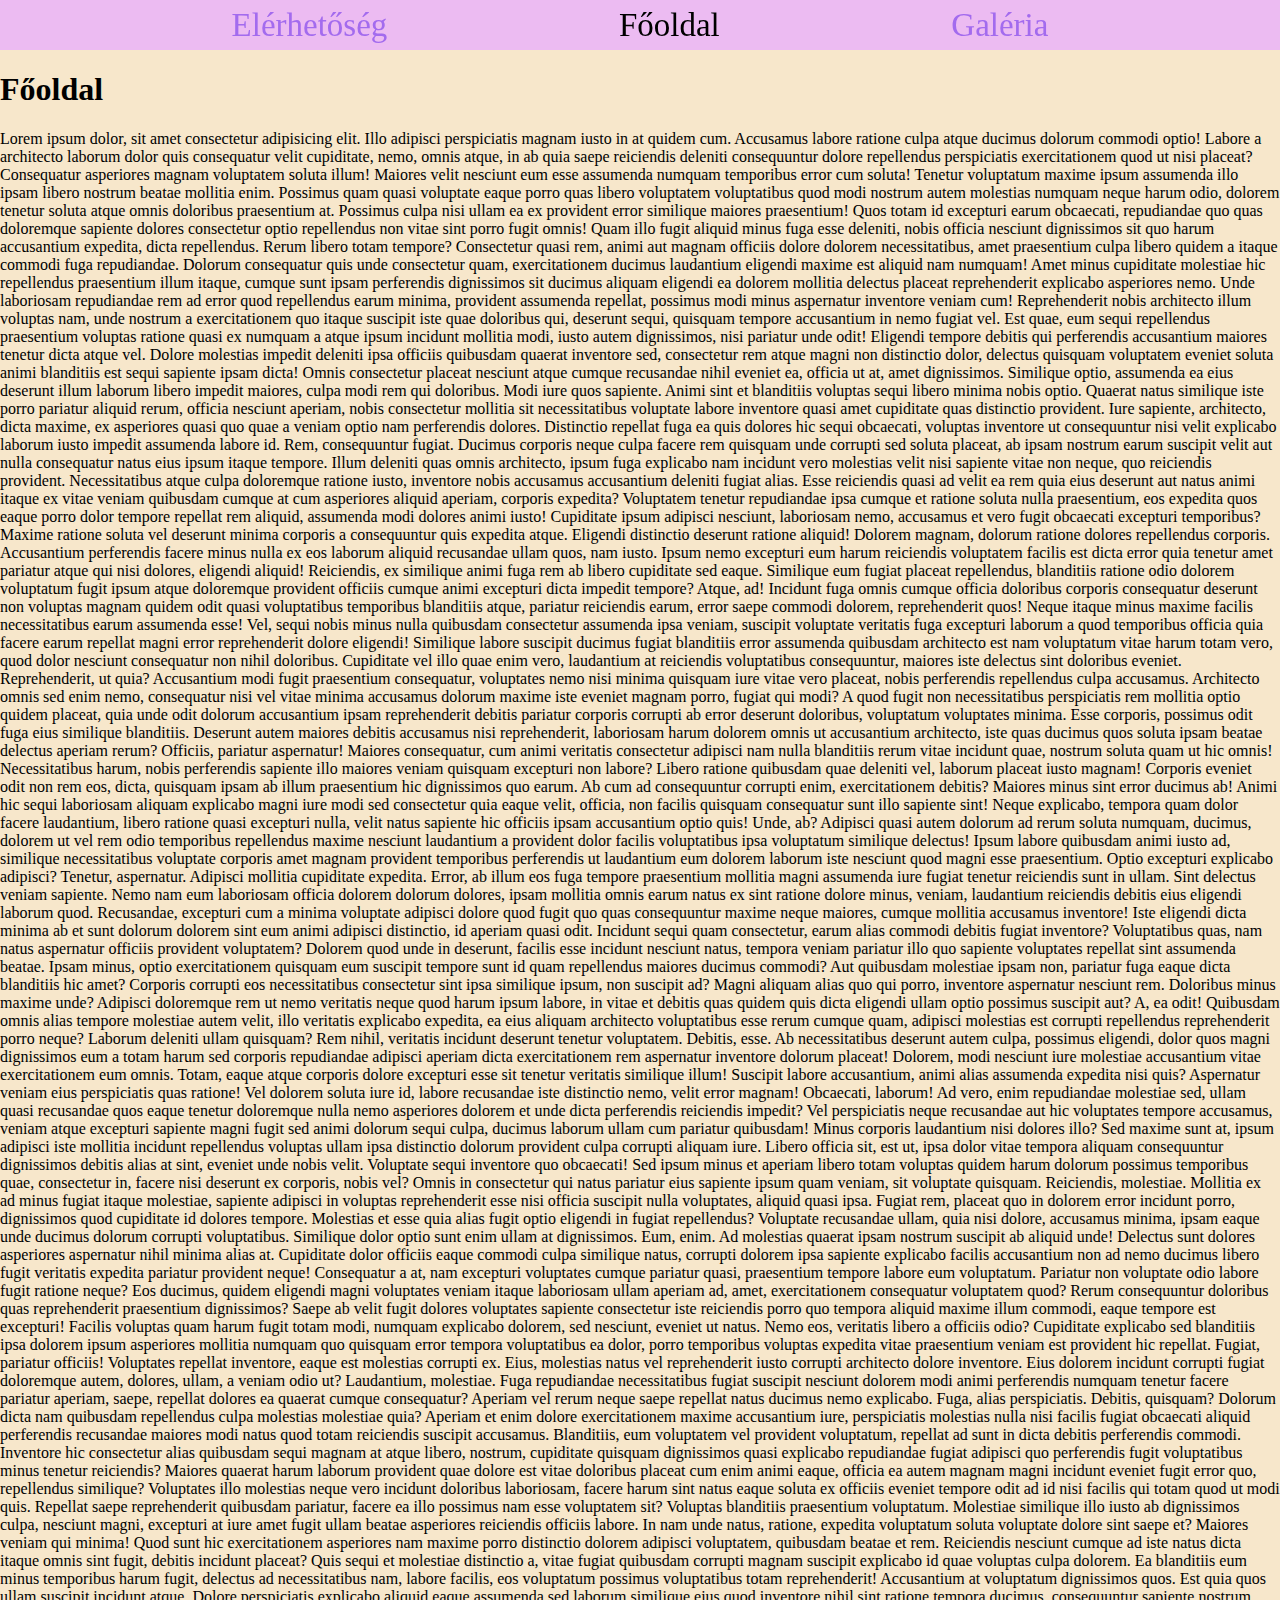
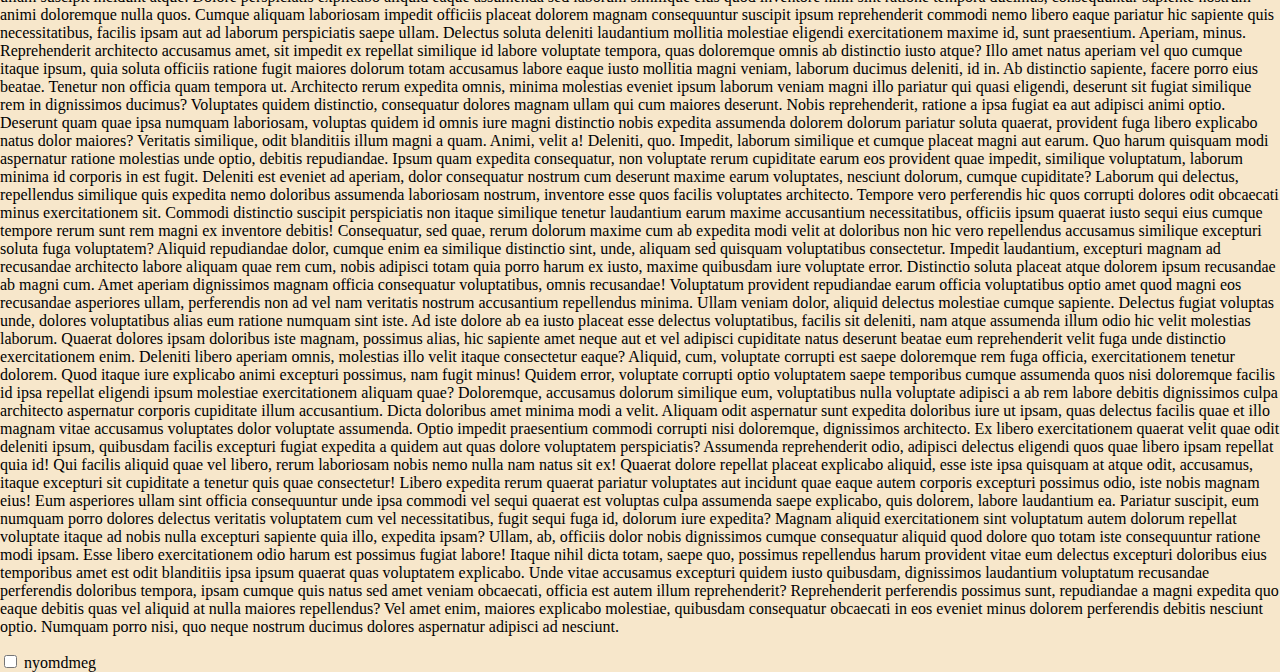
<file: index.html>
<!DOCTYPE html>
<html lang="hu">
  <head>
    <meta charset="UTF-8" />
    <meta name="viewport" content="width=device-width, initial-scale=1.0" />
    <link rel="stylesheet" href="style.css" />
    <title>Document</title>
  </head>
  <body>
    <header >
        <nav>
      <a href="oldalak/elerhetoseg.html">Elérhetőség </a>
      <a style="color: black">Főoldal</a>
      <a href="oldalak/galeria.html">Galéria </a>
    </nav>
    </header>

    <h1>Főoldal</h1>

     <p>Lorem ipsum dolor, sit amet consectetur adipisicing elit. Illo adipisci perspiciatis magnam iusto in at quidem cum. Accusamus labore ratione culpa atque ducimus dolorum commodi optio! Labore a architecto laborum dolor quis consequatur velit cupiditate, nemo, omnis atque, in ab quia saepe reiciendis deleniti consequuntur dolore repellendus perspiciatis exercitationem quod ut nisi placeat? Consequatur asperiores magnam voluptatem soluta illum! Maiores velit nesciunt eum esse assumenda numquam temporibus error cum soluta! Tenetur voluptatum maxime ipsum assumenda illo ipsam libero nostrum beatae mollitia enim. Possimus quam quasi voluptate eaque porro quas libero voluptatem voluptatibus quod modi nostrum autem molestias numquam neque harum odio, dolorem tenetur soluta atque omnis doloribus praesentium at. Possimus culpa nisi ullam ea ex provident error similique maiores praesentium! Quos totam id excepturi earum obcaecati, repudiandae quo quas doloremque sapiente dolores consectetur optio repellendus non vitae sint porro fugit omnis! Quam illo fugit aliquid minus fuga esse deleniti, nobis officia nesciunt dignissimos sit quo harum accusantium expedita, dicta repellendus. Rerum libero totam tempore? Consectetur quasi rem, animi aut magnam officiis dolore dolorem necessitatibus, amet praesentium culpa libero quidem a itaque commodi fuga repudiandae. Dolorum consequatur quis unde consectetur quam, exercitationem ducimus laudantium eligendi maxime est aliquid nam numquam! Amet minus cupiditate molestiae hic repellendus praesentium illum itaque, cumque sunt ipsam perferendis dignissimos sit ducimus aliquam eligendi ea dolorem mollitia delectus placeat reprehenderit explicabo asperiores nemo. Unde laboriosam repudiandae rem ad error quod repellendus earum minima, provident assumenda repellat, possimus modi minus aspernatur inventore veniam cum! Reprehenderit nobis architecto illum voluptas nam, unde nostrum a exercitationem quo itaque suscipit iste quae doloribus qui, deserunt sequi, quisquam tempore accusantium in nemo fugiat vel. Est quae, eum sequi repellendus praesentium voluptas ratione quasi ex numquam a atque ipsum incidunt mollitia modi, iusto autem dignissimos, nisi pariatur unde odit! Eligendi tempore debitis qui perferendis accusantium maiores tenetur dicta atque vel. Dolore molestias impedit deleniti ipsa officiis quibusdam quaerat inventore sed, consectetur rem atque magni non distinctio dolor, delectus quisquam voluptatem eveniet soluta animi blanditiis est sequi sapiente ipsam dicta! Omnis consectetur placeat nesciunt atque cumque recusandae nihil eveniet ea, officia ut at, amet dignissimos. Similique optio, assumenda ea eius deserunt illum laborum libero impedit maiores, culpa modi rem qui doloribus. Modi iure quos sapiente. Animi sint et blanditiis voluptas sequi libero minima nobis optio. Quaerat natus similique iste porro pariatur aliquid rerum, officia nesciunt aperiam, nobis consectetur mollitia sit necessitatibus voluptate labore inventore quasi amet cupiditate quas distinctio provident. Iure sapiente, architecto, dicta maxime, ex asperiores quasi quo quae a veniam optio nam perferendis dolores. Distinctio repellat fuga ea quis dolores hic sequi obcaecati, voluptas inventore ut consequuntur nisi velit explicabo laborum iusto impedit assumenda labore id. Rem, consequuntur fugiat. Ducimus corporis neque culpa facere rem quisquam unde corrupti sed soluta placeat, ab ipsam nostrum earum suscipit velit aut nulla consequatur natus eius ipsum itaque tempore. Illum deleniti quas omnis architecto, ipsum fuga explicabo nam incidunt vero molestias velit nisi sapiente vitae non neque, quo reiciendis provident. Necessitatibus atque culpa doloremque ratione iusto, inventore nobis accusamus accusantium deleniti fugiat alias. Esse reiciendis quasi ad velit ea rem quia eius deserunt aut natus animi itaque ex vitae veniam quibusdam cumque at cum asperiores aliquid aperiam, corporis expedita? Voluptatem tenetur repudiandae ipsa cumque et ratione soluta nulla praesentium, eos expedita quos eaque porro dolor tempore repellat rem aliquid, assumenda modi dolores animi iusto! Cupiditate ipsum adipisci nesciunt, laboriosam nemo, accusamus et vero fugit obcaecati excepturi temporibus? Maxime ratione soluta vel deserunt minima corporis a consequuntur quis expedita atque. Eligendi distinctio deserunt ratione aliquid! Dolorem magnam, dolorum ratione dolores repellendus corporis. Accusantium perferendis facere minus nulla ex eos laborum aliquid recusandae ullam quos, nam iusto. Ipsum nemo excepturi eum harum reiciendis voluptatem facilis est dicta error quia tenetur amet pariatur atque qui nisi dolores, eligendi aliquid! Reiciendis, ex similique animi fuga rem ab libero cupiditate sed eaque. Similique eum fugiat placeat repellendus, blanditiis ratione odio dolorem voluptatum fugit ipsum atque doloremque provident officiis cumque animi excepturi dicta impedit tempore? Atque, ad! Incidunt fuga omnis cumque officia doloribus corporis consequatur deserunt non voluptas magnam quidem odit quasi voluptatibus temporibus blanditiis atque, pariatur reiciendis earum, error saepe commodi dolorem, reprehenderit quos! Neque itaque minus maxime facilis necessitatibus earum assumenda esse! Vel, sequi nobis minus nulla quibusdam consectetur assumenda ipsa veniam, suscipit voluptate veritatis fuga excepturi laborum a quod temporibus officia quia facere earum repellat magni error reprehenderit dolore eligendi! Similique labore suscipit ducimus fugiat blanditiis error assumenda quibusdam architecto est nam voluptatum vitae harum totam vero, quod dolor nesciunt consequatur non nihil doloribus. Cupiditate vel illo quae enim vero, laudantium at reiciendis voluptatibus consequuntur, maiores iste delectus sint doloribus eveniet. Reprehenderit, ut quia? Accusantium modi fugit praesentium consequatur, voluptates nemo nisi minima quisquam iure vitae vero placeat, nobis perferendis repellendus culpa accusamus. Architecto omnis sed enim nemo, consequatur nisi vel vitae minima accusamus dolorum maxime iste eveniet magnam porro, fugiat qui modi? A quod fugit non necessitatibus perspiciatis rem mollitia optio quidem placeat, quia unde odit dolorum accusantium ipsam reprehenderit debitis pariatur corporis corrupti ab error deserunt doloribus, voluptatum voluptates minima. Esse corporis, possimus odit fuga eius similique blanditiis. Deserunt autem maiores debitis accusamus nisi reprehenderit, laboriosam harum dolorem omnis ut accusantium architecto, iste quas ducimus quos soluta ipsam beatae delectus aperiam rerum? Officiis, pariatur aspernatur! Maiores consequatur, cum animi veritatis consectetur adipisci nam nulla blanditiis rerum vitae incidunt quae, nostrum soluta quam ut hic omnis! Necessitatibus harum, nobis perferendis sapiente illo maiores veniam quisquam excepturi non labore? Libero ratione quibusdam quae deleniti vel, laborum placeat iusto magnam! Corporis eveniet odit non rem eos, dicta, quisquam ipsam ab illum praesentium hic dignissimos quo earum. Ab cum ad consequuntur corrupti enim, exercitationem debitis? Maiores minus sint error ducimus ab! Animi hic sequi laboriosam aliquam explicabo magni iure modi sed consectetur quia eaque velit, officia, non facilis quisquam consequatur sunt illo sapiente sint! Neque explicabo, tempora quam dolor facere laudantium, libero ratione quasi excepturi nulla, velit natus sapiente hic officiis ipsam accusantium optio quis! Unde, ab? Adipisci quasi autem dolorum ad rerum soluta numquam, ducimus, dolorem ut vel rem odio temporibus repellendus maxime nesciunt laudantium a provident dolor facilis voluptatibus ipsa voluptatum similique delectus! Ipsum labore quibusdam animi iusto ad, similique necessitatibus voluptate corporis amet magnam provident temporibus perferendis ut laudantium eum dolorem laborum iste nesciunt quod magni esse praesentium. Optio excepturi explicabo adipisci? Tenetur, aspernatur. Adipisci mollitia cupiditate expedita. Error, ab illum eos fuga tempore praesentium mollitia magni assumenda iure fugiat tenetur reiciendis sunt in ullam. Sint delectus veniam sapiente. Nemo nam eum laboriosam officia dolorem dolorum dolores, ipsam mollitia omnis earum natus ex sint ratione dolore minus, veniam, laudantium reiciendis debitis eius eligendi laborum quod. Recusandae, excepturi cum a minima voluptate adipisci dolore quod fugit quo quas consequuntur maxime neque maiores, cumque mollitia accusamus inventore! Iste eligendi dicta minima ab et sunt dolorum dolorem sint eum animi adipisci distinctio, id aperiam quasi odit. Incidunt sequi quam consectetur, earum alias commodi debitis fugiat inventore? Voluptatibus quas, nam natus aspernatur officiis provident voluptatem? Dolorem quod unde in deserunt, facilis esse incidunt nesciunt natus, tempora veniam pariatur illo quo sapiente voluptates repellat sint assumenda beatae. Ipsam minus, optio exercitationem quisquam eum suscipit tempore sunt id quam repellendus maiores ducimus commodi? Aut quibusdam molestiae ipsam non, pariatur fuga eaque dicta blanditiis hic amet? Corporis corrupti eos necessitatibus consectetur sint ipsa similique ipsum, non suscipit ad? Magni aliquam alias quo qui porro, inventore aspernatur nesciunt rem. Doloribus minus maxime unde? Adipisci doloremque rem ut nemo veritatis neque quod harum ipsum labore, in vitae et debitis quas quidem quis dicta eligendi ullam optio possimus suscipit aut? A, ea odit! Quibusdam omnis alias tempore molestiae autem velit, illo veritatis explicabo expedita, ea eius aliquam architecto voluptatibus esse rerum cumque quam, adipisci molestias est corrupti repellendus reprehenderit porro neque? Laborum deleniti ullam quisquam? Rem nihil, veritatis incidunt deserunt tenetur voluptatem. Debitis, esse. Ab necessitatibus deserunt autem culpa, possimus eligendi, dolor quos magni dignissimos eum a totam harum sed corporis repudiandae adipisci aperiam dicta exercitationem rem aspernatur inventore dolorum placeat! Dolorem, modi nesciunt iure molestiae accusantium vitae exercitationem eum omnis. Totam, eaque atque corporis dolore excepturi esse sit tenetur veritatis similique illum! Suscipit labore accusantium, animi alias assumenda expedita nisi quis? Aspernatur veniam eius perspiciatis quas ratione! Vel dolorem soluta iure id, labore recusandae iste distinctio nemo, velit error magnam! Obcaecati, laborum! Ad vero, enim repudiandae molestiae sed, ullam quasi recusandae quos eaque tenetur doloremque nulla nemo asperiores dolorem et unde dicta perferendis reiciendis impedit? Vel perspiciatis neque recusandae aut hic voluptates tempore accusamus, veniam atque excepturi sapiente magni fugit sed animi dolorum sequi culpa, ducimus laborum ullam cum pariatur quibusdam! Minus corporis laudantium nisi dolores illo? Sed maxime sunt at, ipsum adipisci iste mollitia incidunt repellendus voluptas ullam ipsa distinctio dolorum provident culpa corrupti aliquam iure. Libero officia sit, est ut, ipsa dolor vitae tempora aliquam consequuntur dignissimos debitis alias at sint, eveniet unde nobis velit. Voluptate sequi inventore quo obcaecati! Sed ipsum minus et aperiam libero totam voluptas quidem harum dolorum possimus temporibus quae, consectetur in, facere nisi deserunt ex corporis, nobis vel? Omnis in consectetur qui natus pariatur eius sapiente ipsum quam veniam, sit voluptate quisquam. Reiciendis, molestiae. Mollitia ex ad minus fugiat itaque molestiae, sapiente adipisci in voluptas reprehenderit esse nisi officia suscipit nulla voluptates, aliquid quasi ipsa. Fugiat rem, placeat quo in dolorem error incidunt porro, dignissimos quod cupiditate id dolores tempore. Molestias et esse quia alias fugit optio eligendi in fugiat repellendus? Voluptate recusandae ullam, quia nisi dolore, accusamus minima, ipsam eaque unde ducimus dolorum corrupti voluptatibus. Similique dolor optio sunt enim ullam at dignissimos. Eum, enim. Ad molestias quaerat ipsam nostrum suscipit ab aliquid unde! Delectus sunt dolores asperiores aspernatur nihil minima alias at. Cupiditate dolor officiis eaque commodi culpa similique natus, corrupti dolorem ipsa sapiente explicabo facilis accusantium non ad nemo ducimus libero fugit veritatis expedita pariatur provident neque! Consequatur a at, nam excepturi voluptates cumque pariatur quasi, praesentium tempore labore eum voluptatum. Pariatur non voluptate odio labore fugit ratione neque? Eos ducimus, quidem eligendi magni voluptates veniam itaque laboriosam ullam aperiam ad, amet, exercitationem consequatur voluptatem quod? Rerum consequuntur doloribus quas reprehenderit praesentium dignissimos? Saepe ab velit fugit dolores voluptates sapiente consectetur iste reiciendis porro quo tempora aliquid maxime illum commodi, eaque tempore est excepturi! Facilis voluptas quam harum fugit totam modi, numquam explicabo dolorem, sed nesciunt, eveniet ut natus. Nemo eos, veritatis libero a officiis odio? Cupiditate explicabo sed blanditiis ipsa dolorem ipsum asperiores mollitia numquam quo quisquam error tempora voluptatibus ea dolor, porro temporibus voluptas expedita vitae praesentium veniam est provident hic repellat. Fugiat, pariatur officiis! Voluptates repellat inventore, eaque est molestias corrupti ex. Eius, molestias natus vel reprehenderit iusto corrupti architecto dolore inventore. Eius dolorem incidunt corrupti fugiat doloremque autem, dolores, ullam, a veniam odio ut? Laudantium, molestiae. Fuga repudiandae necessitatibus fugiat suscipit nesciunt dolorem modi animi perferendis numquam tenetur facere pariatur aperiam, saepe, repellat dolores ea quaerat cumque consequatur? Aperiam vel rerum neque saepe repellat natus ducimus nemo explicabo. Fuga, alias perspiciatis. Debitis, quisquam? Dolorum dicta nam quibusdam repellendus culpa molestias molestiae quia? Aperiam et enim dolore exercitationem maxime accusantium iure, perspiciatis molestias nulla nisi facilis fugiat obcaecati aliquid perferendis recusandae maiores modi natus quod totam reiciendis suscipit accusamus. Blanditiis, eum voluptatem vel provident voluptatum, repellat ad sunt in dicta debitis perferendis commodi. Inventore hic consectetur alias quibusdam sequi magnam at atque libero, nostrum, cupiditate quisquam dignissimos quasi explicabo repudiandae fugiat adipisci quo perferendis fugit voluptatibus minus tenetur reiciendis? Maiores quaerat harum laborum provident quae dolore est vitae doloribus placeat cum enim animi eaque, officia ea autem magnam magni incidunt eveniet fugit error quo, repellendus similique? Voluptates illo molestias neque vero incidunt doloribus laboriosam, facere harum sint natus eaque soluta ex officiis eveniet tempore odit ad id nisi facilis qui totam quod ut modi quis. Repellat saepe reprehenderit quibusdam pariatur, facere ea illo possimus nam esse voluptatem sit? Voluptas blanditiis praesentium voluptatum. Molestiae similique illo iusto ab dignissimos culpa, nesciunt magni, excepturi at iure amet fugit ullam beatae asperiores reiciendis officiis labore. In nam unde natus, ratione, expedita voluptatum soluta voluptate dolore sint saepe et? Maiores veniam qui minima! Quod sunt hic exercitationem asperiores nam maxime porro distinctio dolorem adipisci voluptatem, quibusdam beatae et rem. Reiciendis nesciunt cumque ad iste natus dicta itaque omnis sint fugit, debitis incidunt placeat? Quis sequi et molestiae distinctio a, vitae fugiat quibusdam corrupti magnam suscipit explicabo id quae voluptas culpa dolorem. Ea blanditiis eum minus temporibus harum fugit, delectus ad necessitatibus nam, labore facilis, eos voluptatum possimus voluptatibus totam reprehenderit! Accusantium at voluptatum dignissimos quos. Est quia quos ullam suscipit incidunt atque. Dolore perspiciatis explicabo aliquid eaque assumenda sed laborum similique eius quod inventore nihil sint ratione tempora ducimus, consequuntur sapiente nostrum animi doloremque nulla quos. Cumque aliquam laboriosam impedit officiis placeat dolorem magnam consequuntur suscipit ipsum reprehenderit commodi nemo libero eaque pariatur hic sapiente quis necessitatibus, facilis ipsam aut ad laborum perspiciatis saepe ullam. Delectus soluta deleniti laudantium mollitia molestiae eligendi exercitationem maxime id, sunt praesentium. Aperiam, minus. Reprehenderit architecto accusamus amet, sit impedit ex repellat similique id labore voluptate tempora, quas doloremque omnis ab distinctio iusto atque? Illo amet natus aperiam vel quo cumque itaque ipsum, quia soluta officiis ratione fugit maiores dolorum totam accusamus labore eaque iusto mollitia magni veniam, laborum ducimus deleniti, id in. Ab distinctio sapiente, facere porro eius beatae. Tenetur non officia quam tempora ut. Architecto rerum expedita omnis, minima molestias eveniet ipsum laborum veniam magni illo pariatur qui quasi eligendi, deserunt sit fugiat similique rem in dignissimos ducimus? Voluptates quidem distinctio, consequatur dolores magnam ullam qui cum maiores deserunt. Nobis reprehenderit, ratione a ipsa fugiat ea aut adipisci animi optio. Deserunt quam quae ipsa numquam laboriosam, voluptas quidem id omnis iure magni distinctio nobis expedita assumenda dolorem dolorum pariatur soluta quaerat, provident fuga libero explicabo natus dolor maiores? Veritatis similique, odit blanditiis illum magni a quam. Animi, velit a! Deleniti, quo. Impedit, laborum similique et cumque placeat magni aut earum. Quo harum quisquam modi aspernatur ratione molestias unde optio, debitis repudiandae. Ipsum quam expedita consequatur, non voluptate rerum cupiditate earum eos provident quae impedit, similique voluptatum, laborum minima id corporis in est fugit. Deleniti est eveniet ad aperiam, dolor consequatur nostrum cum deserunt maxime earum voluptates, nesciunt dolorum, cumque cupiditate? Laborum qui delectus, repellendus similique quis expedita nemo doloribus assumenda laboriosam nostrum, inventore esse quos facilis voluptates architecto. Tempore vero perferendis hic quos corrupti dolores odit obcaecati minus exercitationem sit. Commodi distinctio suscipit perspiciatis non itaque similique tenetur laudantium earum maxime accusantium necessitatibus, officiis ipsum quaerat iusto sequi eius cumque tempore rerum sunt rem magni ex inventore debitis! Consequatur, sed quae, rerum dolorum maxime cum ab expedita modi velit at doloribus non hic vero repellendus accusamus similique excepturi soluta fuga voluptatem? Aliquid repudiandae dolor, cumque enim ea similique distinctio sint, unde, aliquam sed quisquam voluptatibus consectetur. Impedit laudantium, excepturi magnam ad recusandae architecto labore aliquam quae rem cum, nobis adipisci totam quia porro harum ex iusto, maxime quibusdam iure voluptate error. Distinctio soluta placeat atque dolorem ipsum recusandae ab magni cum. Amet aperiam dignissimos magnam officia consequatur voluptatibus, omnis recusandae! Voluptatum provident repudiandae earum officia voluptatibus optio amet quod magni eos recusandae asperiores ullam, perferendis non ad vel nam veritatis nostrum accusantium repellendus minima. Ullam veniam dolor, aliquid delectus molestiae cumque sapiente. Delectus fugiat voluptas unde, dolores voluptatibus alias eum ratione numquam sint iste. Ad iste dolore ab ea iusto placeat esse delectus voluptatibus, facilis sit deleniti, nam atque assumenda illum odio hic velit molestias laborum. Quaerat dolores ipsam doloribus iste magnam, possimus alias, hic sapiente amet neque aut et vel adipisci cupiditate natus deserunt beatae eum reprehenderit velit fuga unde distinctio exercitationem enim. Deleniti libero aperiam omnis, molestias illo velit itaque consectetur eaque? Aliquid, cum, voluptate corrupti est saepe doloremque rem fuga officia, exercitationem tenetur dolorem. Quod itaque iure explicabo animi excepturi possimus, nam fugit minus! Quidem error, voluptate corrupti optio voluptatem saepe temporibus cumque assumenda quos nisi doloremque facilis id ipsa repellat eligendi ipsum molestiae exercitationem aliquam quae? Doloremque, accusamus dolorum similique eum, voluptatibus nulla voluptate adipisci a ab rem labore debitis dignissimos culpa architecto aspernatur corporis cupiditate illum accusantium. Dicta doloribus amet minima modi a velit. Aliquam odit aspernatur sunt expedita doloribus iure ut ipsam, quas delectus facilis quae et illo magnam vitae accusamus voluptates dolor voluptate assumenda. Optio impedit praesentium commodi corrupti nisi doloremque, dignissimos architecto. Ex libero exercitationem quaerat velit quae odit deleniti ipsum, quibusdam facilis excepturi fugiat expedita a quidem aut quas dolore voluptatem perspiciatis? Assumenda reprehenderit odio, adipisci delectus eligendi quos quae libero ipsam repellat quia id! Qui facilis aliquid quae vel libero, rerum laboriosam nobis nemo nulla nam natus sit ex! Quaerat dolore repellat placeat explicabo aliquid, esse iste ipsa quisquam at atque odit, accusamus, itaque excepturi sit cupiditate a tenetur quis quae consectetur! Libero expedita rerum quaerat pariatur voluptates aut incidunt quae eaque autem corporis excepturi possimus odio, iste nobis magnam eius! Eum asperiores ullam sint officia consequuntur unde ipsa commodi vel sequi quaerat est voluptas culpa assumenda saepe explicabo, quis dolorem, labore laudantium ea. Pariatur suscipit, eum numquam porro dolores delectus veritatis voluptatem cum vel necessitatibus, fugit sequi fuga id, dolorum iure expedita? Magnam aliquid exercitationem sint voluptatum autem dolorum repellat voluptate itaque ad nobis nulla excepturi sapiente quia illo, expedita ipsam? Ullam, ab, officiis dolor nobis dignissimos cumque consequatur aliquid quod dolore quo totam iste consequuntur ratione modi ipsam. Esse libero exercitationem odio harum est possimus fugiat labore! Itaque nihil dicta totam, saepe quo, possimus repellendus harum provident vitae eum delectus excepturi doloribus eius temporibus amet est odit blanditiis ipsa ipsum quaerat quas voluptatem explicabo. Unde vitae accusamus excepturi quidem iusto quibusdam, dignissimos laudantium voluptatum recusandae perferendis doloribus tempora, ipsam cumque quis natus sed amet veniam obcaecati, officia est autem illum reprehenderit? Reprehenderit perferendis possimus sunt, repudiandae a magni expedita quo eaque debitis quas vel aliquid at nulla maiores repellendus? Vel amet enim, maiores explicabo molestiae, quibusdam consequatur obcaecati in eos eveniet minus dolorem perferendis debitis nesciunt optio. Numquam porro nisi, quo neque nostrum ducimus dolores aspernatur adipisci ad nesciunt.</p>
    <input type="checkbox" id="szin"/>
    <label for="checkbox"> nyomdmeg</label>
  </body>
</html>
</file>
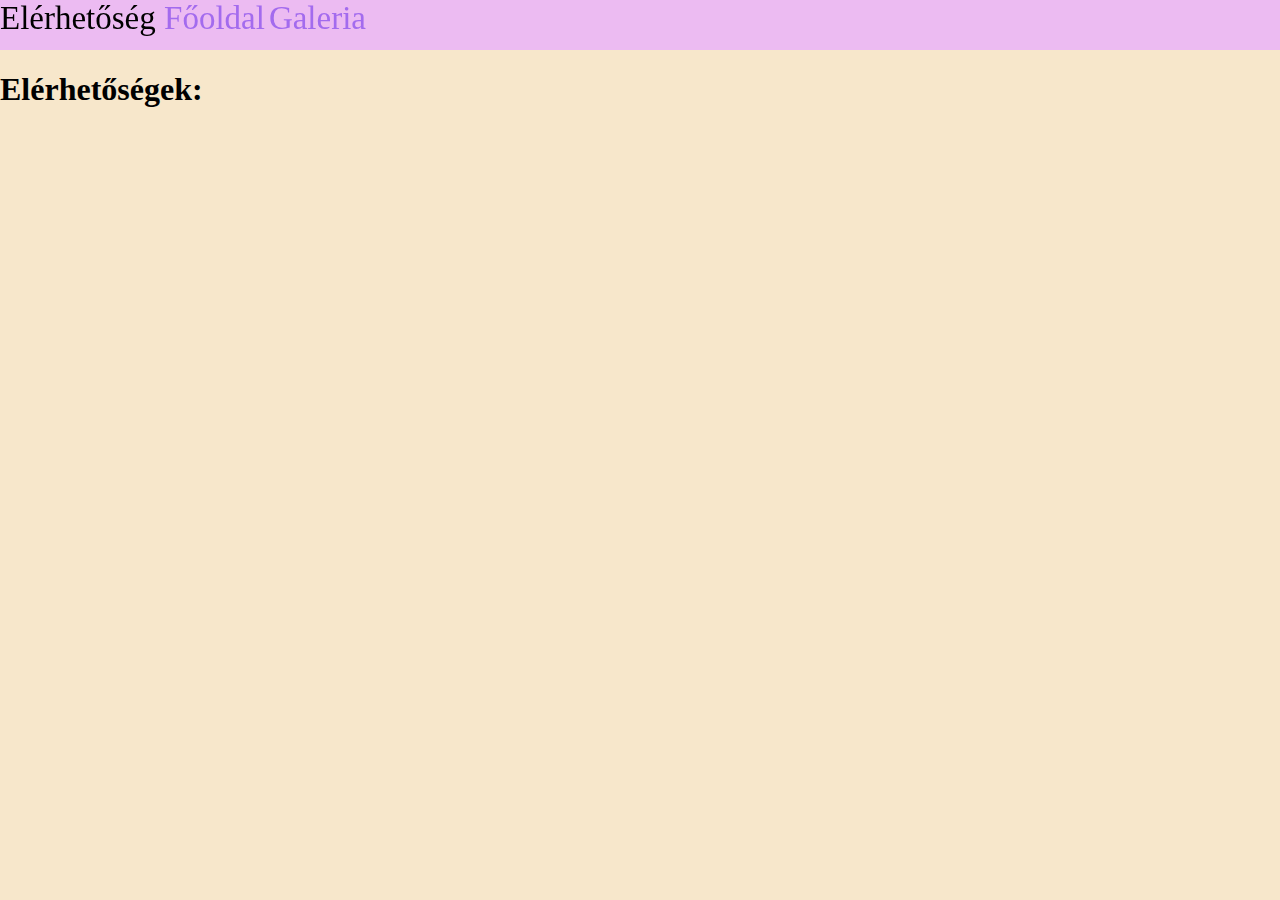
<file: oldalak/elerhetoseg.html>
<!DOCTYPE html>
<html lang="hu">
  <head>
    <meta charset="UTF-8" />
    <meta name="viewport" content="width=device-width, initial-scale=1.0" />
    <link rel="stylesheet" href="/style.css" />
    <title>Elérhetőségek</title>
  </head>

  <header>
    <a style="color: rgb(0, 0, 0)">Elérhetőség </a>
    <a href="/index.html">Főoldal</a>
    <a href="galeria.html">Galeria </a>
  </header>

  <body>
    <h1>Elérhetőségek:</h1>
  </body>
</html>
</file>
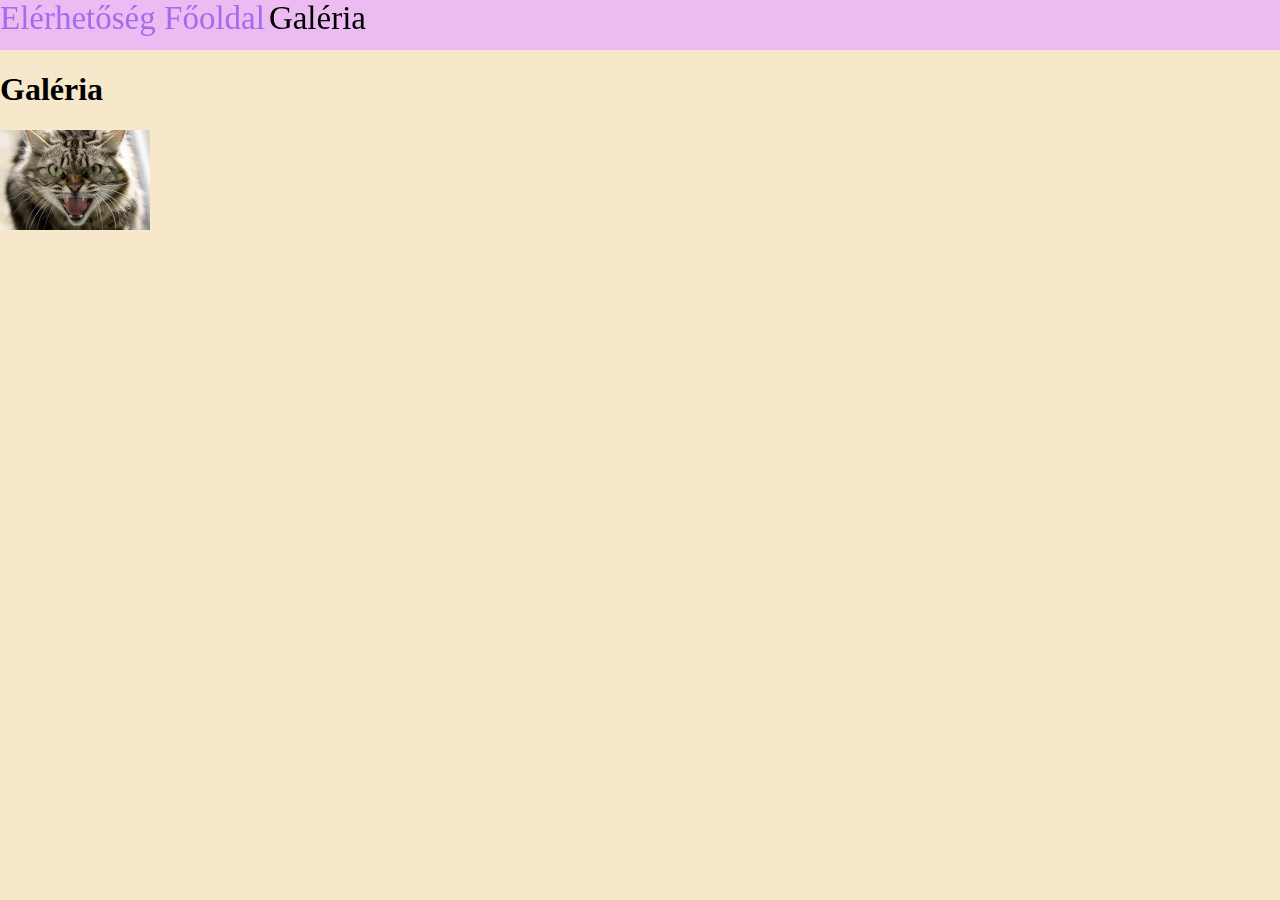
<file: oldalak/galeria.html>
<!DOCTYPE html>
<html lang="hu">
  <head>
    <meta charset="UTF-8" />
    <meta name="viewport" content="width=device-width, initial-scale=1.0" />
    <link rel="stylesheet" href="/style.css" />
    <title>Galéria</title>
  </head>
  <body>
    <header id="fejlec">

        <a href="elerhetoseg.html" >Elérhetőség </a>
        <a href="/index.html" >Főoldal</a>
        <a style="color: black;" >Galéria</a>
</header>
    <h1>Galéria</h1>
    <img src="/images/cica1_150.jpg" />
  </body>
</html>
</file>
<file: style.css>
header {
  background-color: rgba(234, 182, 245, 0.911);
  margin-left: 0;
  margin-right: 0;
  width: 100%;
  position: fixed;
  top: 0;
  height: 50px;
}
nav {
  height: 100%;
  justify-content: space-evenly;
  align-items: center;
  display: flex;
}
body {
  background-color: rgb(247, 231, 203);
  padding: 50px 0 0 0;
  margin: 0;
}

a {
  text-decoration: none;
  text-align: center;
  margin-left: 0;
  margin-right: 0;
  font-size: 33px;
  color: #a36bee;
}

h2 {
  font-size: 42px;
}

@media only screen and (max-width: 600px) {
   a {
    color: red;
  }
  header{
    bottom: 0;
  }
}

:root {
  --c: black;
}

body:has(#szin:checked) {
  --c: red;
}

h1 {
  color: var(--c);
}
</file>
